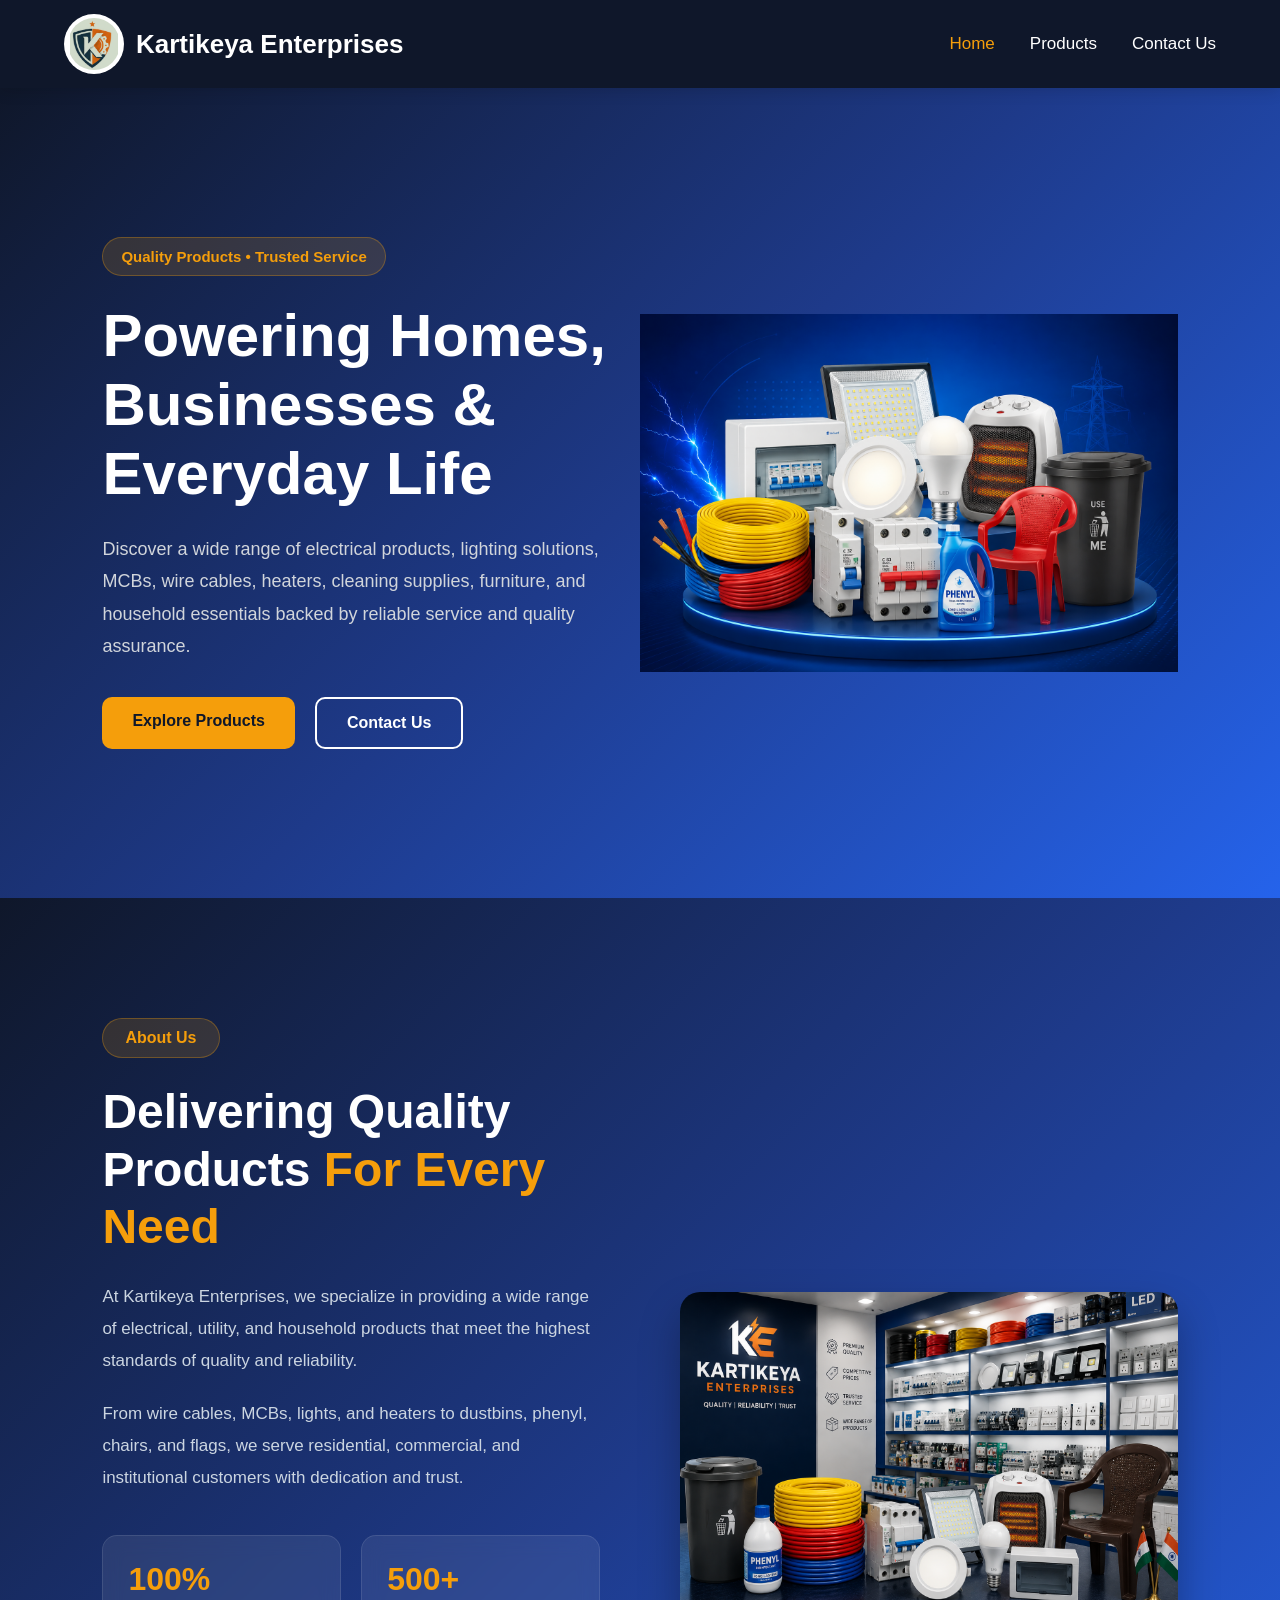
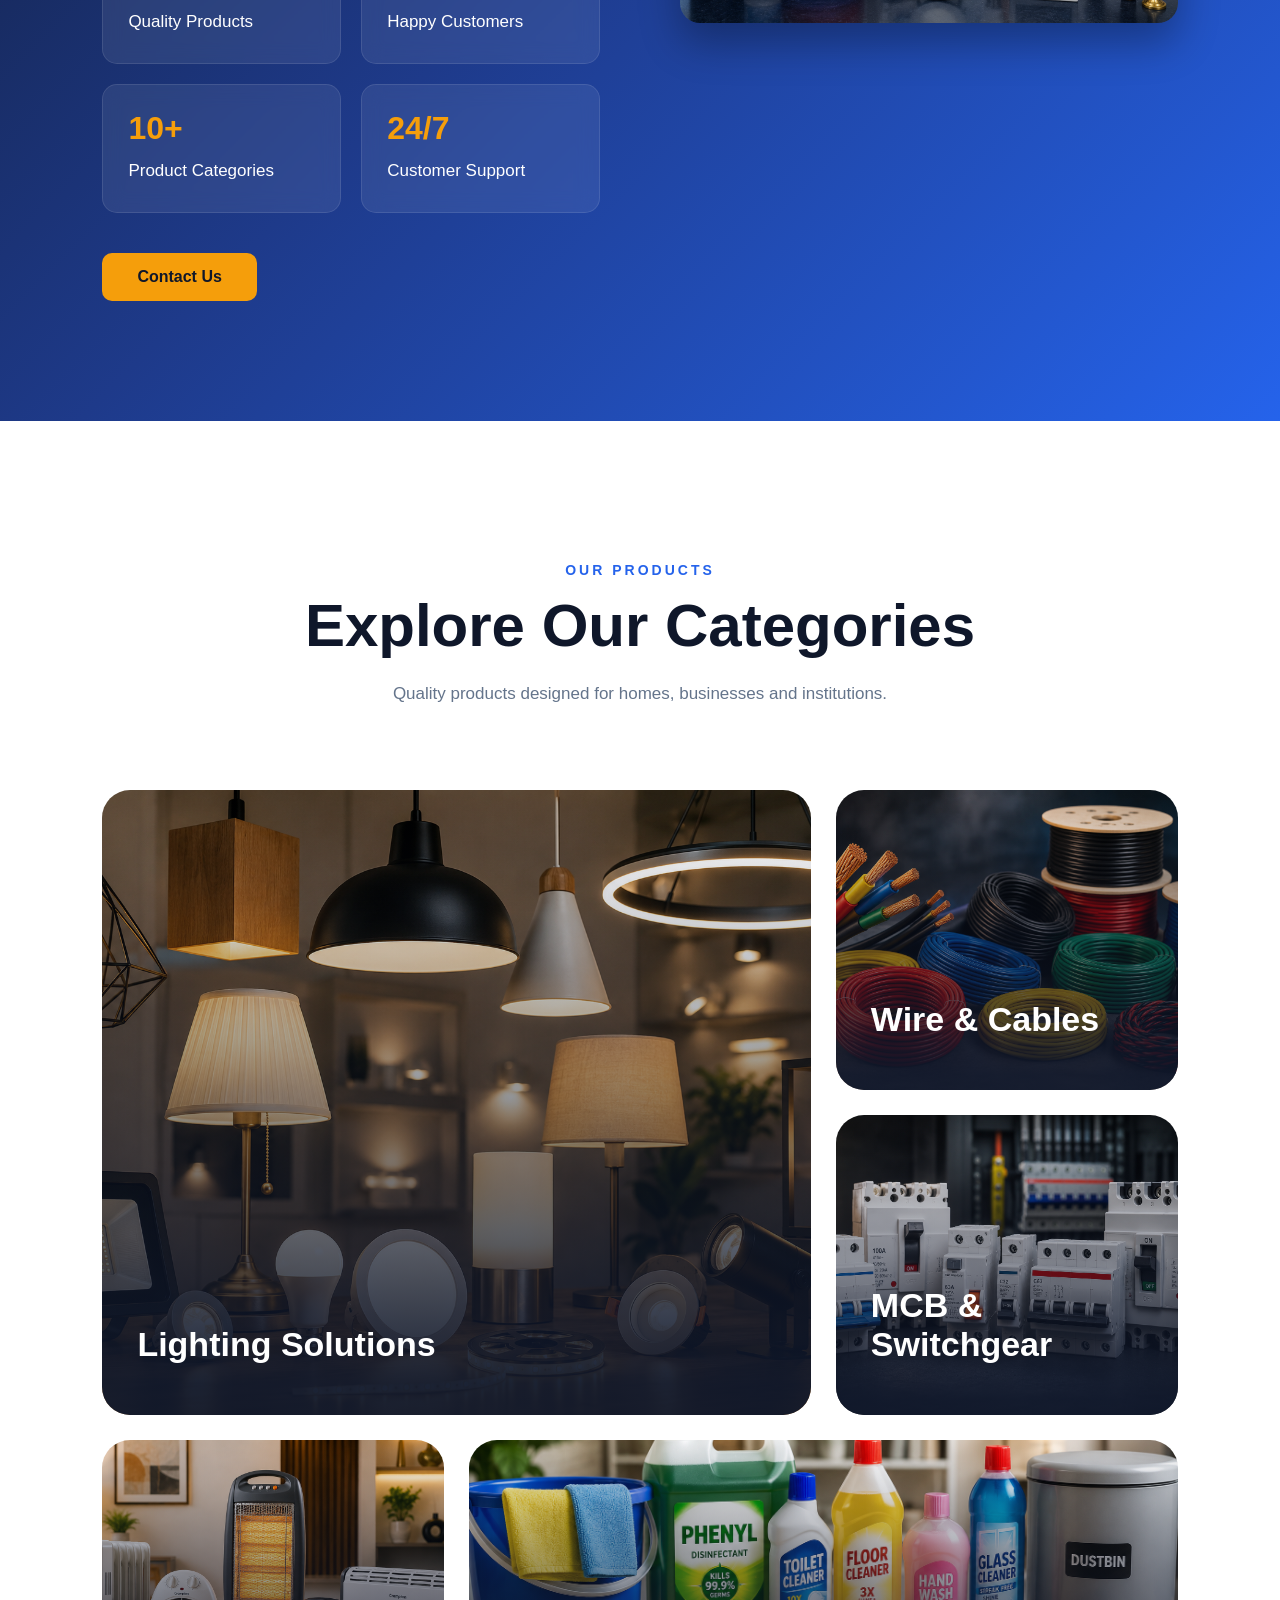
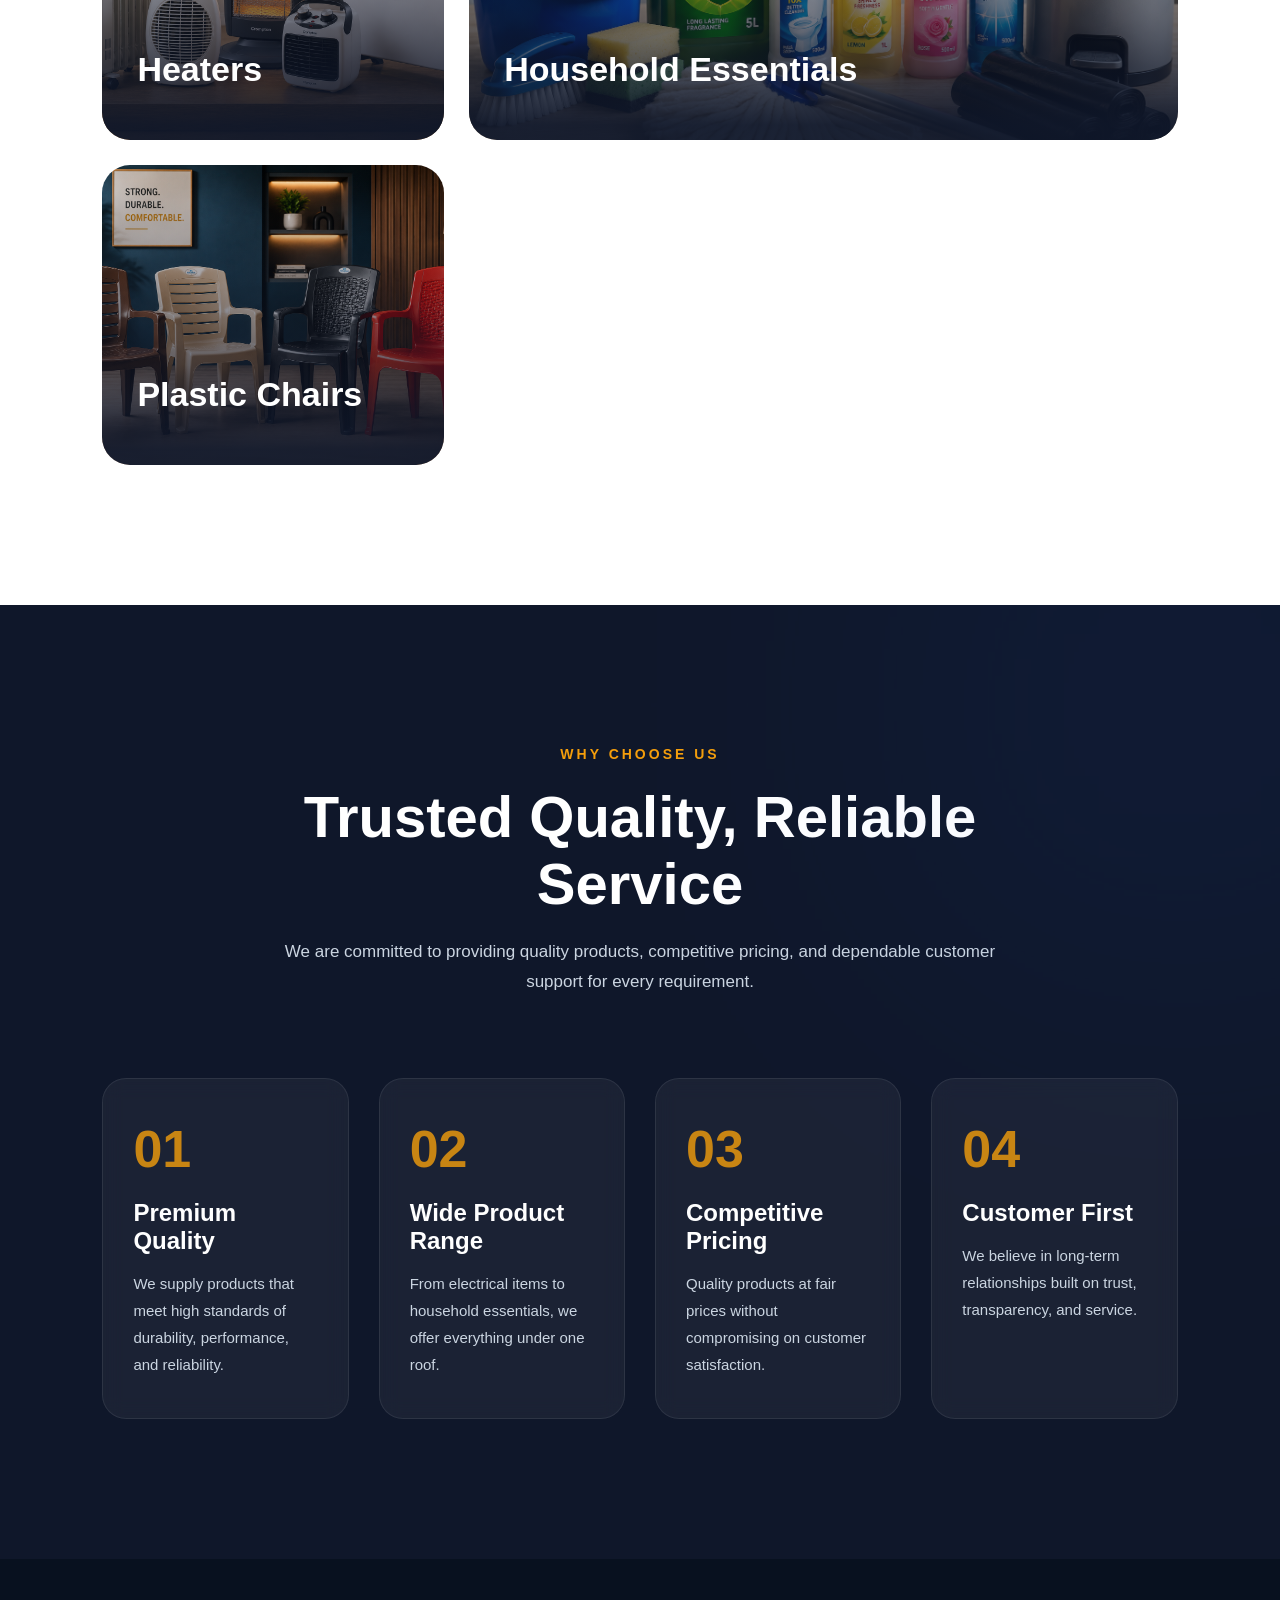
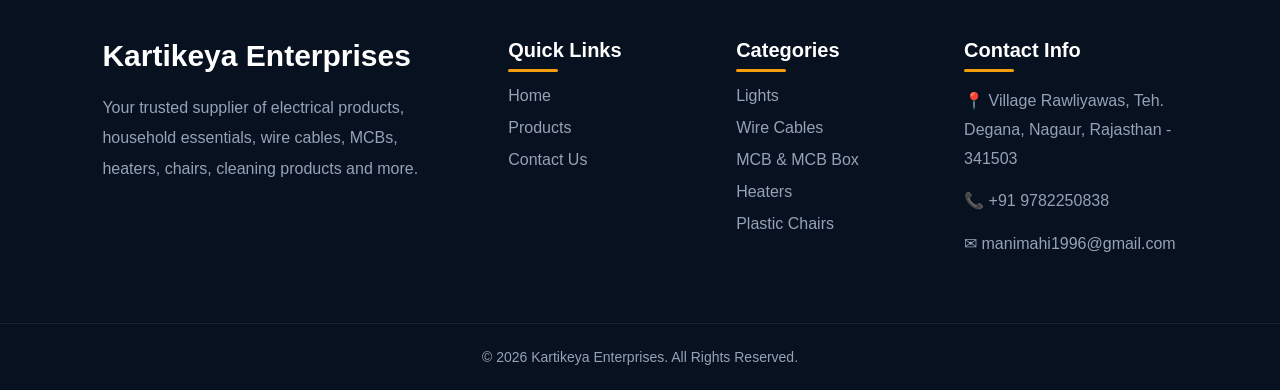
<file: index.html>
<!DOCTYPE html>
<html lang="en">
<head>
    <meta charset="UTF-8">
    <meta name="viewport" content="width=device-width, initial-scale=1.0">
    <title>Kartikeya Enterprises</title>
    <link rel="stylesheet" href="styles.css">

</head>
<body>
    <header class="header">
    <div class="container">

        <div class="logo">
            <img src="images/Screenshot 2026-06-02 142603.png" alt="Kartikeya Enterprises Logo">
            <h2>Kartikeya Enterprises</h2>
        </div>

        <button class="menu-toggle">☰</button>

<nav class="navbar">
    <ul>
        <li><a href="index.html">Home</a></li>
        <li><a href="products.html">Products</a></li>
        <li><a href="contact.html">Contact Us</a></li>
    </ul>
</nav>

    </div>
</header>

    <section class="hero">
    <div class="hero-content">

        <span class="tagline">Quality Products • Trusted Service</span>

        <h1>
            Powering Homes,
    Businesses &
    Everyday Life
        </h1>

        <p>
            Discover a wide range of electrical products, lighting solutions,
    MCBs, wire cables, heaters, cleaning supplies, furniture, and
    household essentials backed by reliable service and quality assurance.
        </p>

        <div class="hero-buttons">
            <a href="products.html" class="btn-primary">
                Explore Products
            </a>

            <a href="contact.html" class="btn-secondary">
                Contact Us
            </a>
        </div>

    </div>

    <div class="hero-image">
        <img src="images/ChatGPT Image Jun 2, 2026, 02_36_35 PM.png" alt="Products">
    </div>
</section>
<section class="about">
    <div class="about-container">

        <div class="about-content">

            <span class="section-tag">
                About Us
            </span>

            <h2>
                Delivering Quality Products
                <span>For Every Need</span>
            </h2>

            <p>
                At Kartikeya Enterprises, we specialize in providing a wide range
                of electrical, utility, and household products that meet the
                highest standards of quality and reliability.
            </p>

            <p>
                From wire cables, MCBs, lights, and heaters to dustbins, phenyl,
                chairs, and flags, we serve residential, commercial, and
                institutional customers with dedication and trust.
            </p>

            <div class="about-features">

                <div class="feature-card">
                    <h3>100%</h3>
                    <p>Quality Products</p>
                </div>

                <div class="feature-card">
                    <h3>500+</h3>
                    <p>Happy Customers</p>
                </div>

                <div class="feature-card">
                    <h3>10+</h3>
                    <p>Product Categories</p>
                </div>

                <div class="feature-card">
                    <h3>24/7</h3>
                    <p>Customer Support</p>
                </div>

            </div>

            <a href="contact.html" class="about-btn">
                Contact Us
            </a>

        </div>

        <div class="about-image">
            <img src="images/ChatGPT Image Jun 2, 2026, 02_51_57 PM.png" alt="About Us">
        </div>

    </div>
</section>
<section class="showcase">

    <div class="showcase-heading">
        <span>OUR PRODUCTS</span>
        <h2>Explore Our Categories</h2>
        <p>
            Quality products designed for homes, businesses and institutions.
        </p>
    </div>

    <div class="showcase-grid">

        <div class="item large">
            <img src="images/image.png" alt="">
            <div class="content">
                <h3>Lighting Solutions</h3>
                <p>LED Bulbs, Panels & Decorative Lights</p>
            </div>
        </div>

        <div class="item">
            <img src="images/image2.png" alt="">
            <div class="content">
                <h3>Wire & Cables</h3>
                <p>Reliable Electrical Wiring</p>
            </div>
        </div>

        <div class="item">
            <img src="images/image3.png" alt="">
            <div class="content">
                <h3>MCB & Switchgear</h3>
                <p>Protection Solutions</p>
            </div>
        </div>

        <div class="item">
            <img src="images/ChatGPT Image Jun 2, 2026, 03_23_42 PM.png" alt="">
            <div class="content">
                <h3>Heaters</h3>
                <p>Energy Efficient Heating</p>
            </div>
        </div>

        <div class="item wide">
            <img src="images/image4.png" alt="">
            <div class="content">
                <h3>Household Essentials</h3>
                <p>Dustbins, Phenyl, Flags & More</p>
            </div>
        </div>

        <div class="item">
            <img src="images/image5.png" alt="">
            <div class="content">
                <h3>Plastic Chairs</h3>
                <p>Strong & Comfortable Seating</p>
            </div>
        </div>

    </div>

</section>
<section class="why-us">

    <div class="why-header">
        <span>WHY CHOOSE US</span>
        <h2>Trusted Quality, Reliable Service</h2>
        <p>
            We are committed to providing quality products, competitive pricing,
            and dependable customer support for every requirement.
        </p>
    </div>

    <div class="why-grid">

        <div class="why-card">
            <div class="number">01</div>
            <h3>Premium Quality</h3>
            <p>
                We supply products that meet high standards of durability,
                performance, and reliability.
            </p>
        </div>

        <div class="why-card">
            <div class="number">02</div>
            <h3>Wide Product Range</h3>
            <p>
                From electrical items to household essentials, we offer
                everything under one roof.
            </p>
        </div>

        <div class="why-card">
            <div class="number">03</div>
            <h3>Competitive Pricing</h3>
            <p>
                Quality products at fair prices without compromising on
                customer satisfaction.
            </p>
        </div>

        <div class="why-card">
            <div class="number">04</div>
            <h3>Customer First</h3>
            <p>
                We believe in long-term relationships built on trust,
                transparency, and service.
            </p>
        </div>

    </div>

</section>
<footer class="footer">

    <div class="footer-container">

        <!-- Company Info -->

        <div class="footer-col">
            <h3>Kartikeya Enterprises</h3>

            <p>
                Your trusted supplier of electrical products,
                household essentials, wire cables, MCBs,
                heaters, chairs, cleaning products and more.
            </p>
        </div>

        <!-- Quick Links -->

        <div class="footer-col">
            <h4>Quick Links</h4>

            <ul>
                <li><a href="index.html">Home</a></li>
                <li><a href="products.html">Products</a></li>
                <li><a href="contact.html">Contact Us</a></li>
            </ul>
        </div>

        <!-- Product Categories -->

        <div class="footer-col">
            <h4>Categories</h4>

            <ul>
                <li><a href="#">Lights</a></li>
                <li><a href="#">Wire Cables</a></li>
                <li><a href="#">MCB & MCB Box</a></li>
                <li><a href="#">Heaters</a></li>
                <li><a href="#">Plastic Chairs</a></li>
            </ul>
        </div>

        <!-- Contact -->

        <div class="footer-col">
            <h4>Contact Info</h4>

            <ul class="contact-list">
                <li>📍 Village Rawliyawas,
                        Teh. Degana,
                        Nagaur, Rajasthan - 341503</li>
                <li>📞 +91 9782250838</li>
                <li>✉ manimahi1996@gmail.com</li>
            </ul>
        </div>

    </div>

    <div class="footer-bottom">
        <p>
            © 2026 Kartikeya Enterprises. All Rights Reserved.
        </p>
    </div>

</footer>
<script src="script.js"></script>

</body>
</html>
</file>
<file: styles.css>
*{
    margin:0;
    padding:0;
    box-sizing:border-box;
    font-family:'Segoe UI',sans-serif;
}

body{
    background:#F8FAFC;
}

.header{
    width:100%;
    background:#0F172A;
    position:sticky;
    top:0;
    z-index:1000;
    box-shadow:0 2px 15px rgba(0,0,0,0.15);
}

.container{
    width:90%;
    max-width:1300px;
    margin:auto;
    display:flex;
    justify-content:space-between;
    align-items:center;
    padding:14px 0;
}

.logo{
    display:flex;
    align-items:center;
    gap:12px;
}

.logo img{
    width:60px;
    height:60px;
    object-fit:contain;
    border-radius:50%;
    background:white;
    padding:4px;
}

.logo h2{
    color:white;
    font-size:26px;
    font-weight:700;
}

.navbar ul{
    display:flex;
    list-style:none;
    gap:35px;
}

.navbar ul li a{
    text-decoration:none;
    color:white;
    font-size:17px;
    font-weight:500;
    transition:0.3s;
    position:relative;
}

.navbar ul li a:hover,
.navbar ul li a.active{
    color:#F59E0B;
}

.navbar ul li a::after{
    content:'';
    position:absolute;
    left:0;
    bottom:-6px;
    width:0;
    height:2px;
    background:#F59E0B;
    transition:0.3s;
}

.navbar ul li a:hover::after{
    width:100%;
}

.quote-btn{
    text-decoration:none;
    background:#2563EB;
    color:white;
    padding:12px 24px;
    border-radius:8px;
    font-weight:600;
    transition:0.3s;
}

.quote-btn:hover{
    background:#F59E0B;
    transform:translateY(-2px);
}
.hero{
    min-height:90vh;
    background:linear-gradient(
        135deg,
        #0F172A 0%,
        #1E3A8A 50%,
        #2563EB 100%
    );
    display:flex;
    justify-content:space-between;
    align-items:center;
    padding:80px 8%;
    overflow:hidden;
}

.hero-content{
    flex:1;
    max-width:650px;
}

.tagline{
    display:inline-block;
    background:rgba(245,158,11,0.15);
    color:#F59E0B;
    padding:10px 18px;
    border-radius:30px;
    font-size:15px;
    font-weight:600;
    margin-bottom:25px;
    border:1px solid rgba(245,158,11,0.3);
}

.hero-content h1{
    color:white;
    font-size:60px;
    line-height:1.15;
    margin-bottom:25px;
    font-weight:800;
}

.hero-content h1 span{
    color:#F59E0B;
}

.hero-content p{
    color:#D1D5DB;
    font-size:18px;
    line-height:1.8;
    margin-bottom:35px;
}

.hero-buttons{
    display:flex;
    gap:20px;
}

.btn-primary{
    text-decoration:none;
    background:#F59E0B;
    color:#0F172A;
    padding:15px 30px;
    border-radius:10px;
    font-weight:700;
    transition:.3s;
}

.btn-primary:hover{
    transform:translateY(-4px);
    box-shadow:0 10px 25px rgba(245,158,11,0.4);
}

.btn-secondary{
    text-decoration:none;
    border:2px solid white;
    color:white;
    padding:15px 30px;
    border-radius:10px;
    font-weight:700;
    transition:.3s;
}

.btn-secondary:hover{
    background:white;
    color:#0F172A;
}

.hero-image{
    flex:1;
    display:flex;
    justify-content:center;
}

.hero-image img{
    width:100%;
    max-width:550px;
    animation:float 4s ease-in-out infinite;
}

@keyframes float{
    0%{
        transform:translateY(0);
    }
    50%{
        transform:translateY(-15px);
    }
    100%{
        transform:translateY(0);
    }
}
.about{
    background:linear-gradient(
        135deg,
        #0F172A 0%,
        #1E3A8A 50%,
        #2563EB 100%
    );
    padding:120px 8%;
    position:relative;
}

.about-container{
    max-width:1300px;
    margin:auto;
    display:flex;
    align-items:center;
    justify-content:space-between;
    gap:80px;
}

.about-content{
    flex:1;
}

.section-tag{
    display:inline-block;
    padding:10px 22px;
    border-radius:30px;
    background:rgba(245,158,11,0.15);
    color:#F59E0B;
    border:1px solid rgba(245,158,11,0.3);
    font-weight:600;
    margin-bottom:25px;
}

.about-content h2{
    font-size:48px;
    color:#fff;
    line-height:1.2;
    margin-bottom:25px;
}

.about-content h2 span{
    color:#F59E0B;
}

.about-content p{
    color:#CBD5E1;
    font-size:17px;
    line-height:1.9;
    margin-bottom:20px;
}

.about-features{
    display:grid;
    grid-template-columns:repeat(2,1fr);
    gap:20px;
    margin:40px 0;
}

.feature-card{
    background:rgba(255,255,255,0.08);
    backdrop-filter:blur(10px);
    border:1px solid rgba(255,255,255,0.1);
    padding:25px;
    border-radius:15px;
    transition:.3s;
}

.feature-card:hover{
    transform:translateY(-8px);
    border-color:#F59E0B;
}

.feature-card h3{
    color:#F59E0B;
    font-size:32px;
    margin-bottom:8px;
}

.feature-card p{
    color:white;
    margin:0;
}

.about-btn{
    display:inline-block;
    text-decoration:none;
    background:#F59E0B;
    color:#0F172A;
    padding:15px 35px;
    border-radius:10px;
    font-weight:700;
    transition:.3s;
}

.about-btn:hover{
    transform:translateY(-3px);
    box-shadow:0 10px 25px rgba(245,158,11,.4);
}

.about-image{
    flex:1;
    text-align:center;
}

.about-image img{
    width:100%;
    max-width:550px;
    border-radius:20px;
    box-shadow:0 20px 40px rgba(0,0,0,.3);
}
@media(max-width:992px){

    .about-container{
        flex-direction:column-reverse;
        text-align:center;
    }

    .about-content h2{
        font-size:38px;
    }

    .about-features{
        grid-template-columns:1fr;
    }
}

@media(max-width:576px){

    .about-content h2{
        font-size:30px;
    }

    .about{
        padding:80px 5%;
    }
}
/* ==========================
   PRODUCT SHOWCASE
========================== */

.showcase{
    padding:140px 8%;
    background:#ffffff;
}

.showcase-heading{
    text-align:center;
    max-width:700px;
    margin:0 auto 80px;
}

.showcase-heading span{
    display:inline-block;
    color:#2563EB;
    font-size:14px;
    font-weight:700;
    letter-spacing:3px;
    text-transform:uppercase;
    margin-bottom:15px;
}

.showcase-heading h2{
    color:#0F172A;
    font-size:60px;
    font-weight:800;
    margin-bottom:20px;
    line-height:1.1;
}

.showcase-heading p{
    color:#64748B;
    font-size:17px;
    line-height:1.8;
}

/* GRID */

.showcase-grid{
    max-width:1400px;
    margin:auto;

    display:grid;
    grid-template-columns:repeat(3,1fr);
    grid-auto-rows:300px;
    gap:25px;
}

.large{
    grid-column:span 2;
    grid-row:span 2;
}

.wide{
    grid-column:span 2;
}

/* CARD */

.item{
    position:relative;
    overflow:hidden;
    border-radius:28px;
    cursor:pointer;
}

.item img{
    width:100%;
    height:100%;
    object-fit:cover;
    transition:1s ease;
}

.item:hover img{
    transform:scale(1.12);
}

/* OVERLAY */

.content{
    position:absolute;
    inset:0;

    display:flex;
    flex-direction:column;
    justify-content:flex-end;

    padding:35px;

    background:
    linear-gradient(
        to top,
        rgba(15,23,42,.95) 5%,
        rgba(15,23,42,.55) 40%,
        transparent 100%
    );
}

.content h3{
    color:#fff;
    font-size:34px;
    font-weight:700;
    margin-bottom:10px;
    transform:translateY(20px);
    transition:.5s;
}

.content p{
    color:#E2E8F0;
    font-size:15px;
    line-height:1.7;
    transform:translateY(20px);
    opacity:0;
    transition:.5s;
}

.item:hover p{
    opacity:1;
    transform:translateY(0);
}

.item:hover h3{
    transform:translateY(0);
}

/* AMBER ACCENT */

.item::after{
    content:"";
    position:absolute;
    inset:0;
    border-radius:28px;
    border:3px solid transparent;
    transition:.4s;
}

.item:hover::after{
    border-color:#F59E0B;
}
@media(max-width:1100px){

    .showcase-grid{
        grid-template-columns:repeat(2,1fr);
    }

    .large{
        grid-column:span 2;
    }

    .wide{
        grid-column:span 2;
    }

    .showcase-heading h2{
        font-size:46px;
    }
}

@media(max-width:768px){

    .showcase{
        padding:90px 5%;
    }

    .showcase-grid{
        grid-template-columns:1fr;
        grid-auto-rows:280px;
    }

    .large,
    .wide{
        grid-column:span 1;
        grid-row:span 1;
    }

    .showcase-heading h2{
        font-size:34px;
    }

    .content{
        padding:25px;
    }

    .content h3{
        font-size:26px;
    }

    .content p{
        opacity:1;
        transform:none;
    }
}
/* ==========================
   WHY CHOOSE US
========================== */

.why-us{
    background:#0F172A;
    padding:140px 8%;
    position:relative;
    overflow:hidden;
}

.why-us::before{
    content:"";
    position:absolute;
    width:400px;
    height:400px;
    background:#2563EB;
    filter:blur(180px);
    opacity:.12;
    top:-100px;
    right:-100px;
}

.why-header{
    text-align:center;
    max-width:750px;
    margin:0 auto 80px;
}

.why-header span{
    color:#F59E0B;
    font-size:14px;
    font-weight:700;
    letter-spacing:3px;
}

.why-header h2{
    color:#fff;
    font-size:58px;
    font-weight:800;
    margin:20px 0;
}

.why-header p{
    color:#CBD5E1;
    line-height:1.8;
    font-size:17px;
}

.why-grid{
    max-width:1400px;
    margin:auto;
    display:grid;
    grid-template-columns:repeat(4,1fr);
    gap:30px;
}

.why-card{
    background:rgba(255,255,255,.05);
    border:1px solid rgba(255,255,255,.08);
    border-radius:24px;
    padding:40px 30px;
    transition:.4s ease;
    backdrop-filter:blur(10px);
}

.why-card:hover{
    transform:translateY(-10px);
    border-color:#F59E0B;
}

.number{
    font-size:52px;
    font-weight:800;
    color:#F59E0B;
    opacity:.8;
    margin-bottom:20px;
}

.why-card h3{
    color:#fff;
    font-size:24px;
    margin-bottom:15px;
}

.why-card p{
    color:#CBD5E1;
    line-height:1.8;
    font-size:15px;
}
@media(max-width:1100px){

    .why-grid{
        grid-template-columns:repeat(2,1fr);
    }

    .why-header h2{
        font-size:44px;
    }
}

@media(max-width:768px){

    .why-us{
        padding:90px 5%;
    }

    .why-grid{
        grid-template-columns:1fr;
    }

    .why-header h2{
        font-size:34px;
    }

    .why-card{
        padding:30px 25px;
    }
}
/* ==========================
   FOOTER
========================== */

.footer{
    background:#08111F;
    color:white;
}

.footer-container{
    max-width:1400px;
    margin:auto;
    padding:80px 8% 50px;

    display:grid;
    grid-template-columns:2fr 1fr 1fr 1.2fr;
    gap:50px;
}

/* LOGO / COMPANY */

.footer-col h3{
    font-size:30px;
    margin-bottom:20px;
    color:#ffffff;
}

.footer-col p{
    color:#94A3B8;
    line-height:1.9;
}

/* HEADINGS */

.footer-col h4{
    color:#ffffff;
    margin-bottom:25px;
    font-size:20px;
    position:relative;
}

.footer-col h4::after{
    content:"";
    position:absolute;
    left:0;
    bottom:-10px;
    width:50px;
    height:3px;
    background:#F59E0B;
    border-radius:20px;
}

/* LINKS */

.footer-col ul{
    list-style:none;
}

.footer-col ul li{
    margin-bottom:14px;
}

.footer-col ul li a{
    text-decoration:none;
    color:#94A3B8;
    transition:.3s;
}

.footer-col ul li a:hover{
    color:#F59E0B;
    padding-left:5px;
}

/* CONTACT */

.contact-list li{
    color:#94A3B8;
    line-height:1.8;
}

/* BOTTOM BAR */

.footer-bottom{
    border-top:1px solid rgba(255,255,255,.08);
    text-align:center;
    padding:25px 10px;
}

.footer-bottom p{
    color:#94A3B8;
    font-size:14px;
}
@media(max-width:992px){

    .footer-container{
        grid-template-columns:repeat(2,1fr);
    }
}

@media(max-width:768px){

    .footer-container{
        grid-template-columns:1fr;
        gap:40px;
        text-align:center;
    }

    .footer-col h4::after{
        left:50%;
        transform:translateX(-50%);
    }
}
/* ==========================
   PRODUCTS PAGE BANNER
========================== */

.products-banner{
    min-height:60vh;

    display:flex;
    align-items:center;
    justify-content:center;

    text-align:center;

    padding:120px 8%;

    background:
    linear-gradient(
        rgba(15,23,42,.88),
        rgba(15,23,42,.88)
    ),
    url("images/products-banner.jpg");

    background-size:cover;
    background-position:center;
    background-attachment:fixed;

    position:relative;
}

.banner-content{
    max-width:850px;
}

.banner-tag{
    display:inline-block;

    background:rgba(245,158,11,.15);
    color:#F59E0B;

    border:1px solid rgba(245,158,11,.25);

    padding:12px 22px;

    border-radius:40px;

    font-size:14px;
    font-weight:600;

    margin-bottom:25px;
}

.banner-content h1{
    color:white;
    font-size:70px;
    line-height:1.1;
    margin-bottom:25px;
    font-weight:800;
}

.banner-content h1 span{
    color:#F59E0B;
}

.banner-content p{
    color:#CBD5E1;
    font-size:18px;
    line-height:1.9;
    max-width:750px;
    margin:auto;
}
@media(max-width:992px){

    .banner-content h1{
        font-size:52px;
    }
}

@media(max-width:768px){

    .products-banner{
        min-height:50vh;
        padding:90px 5%;
    }

    .banner-content h1{
        font-size:40px;
    }

    .banner-content p{
        font-size:16px;
    }
}
/* =========================
   PRODUCT FILTER SECTION
========================= */

.product-filter-section{
    background:#ffffff;
    padding:100px 8% 70px;
}

.filter-header{
    max-width:800px;
    margin:auto;
    text-align:center;
}

.filter-header span{
    display:inline-block;

    color:#2563EB;

    font-size:14px;
    font-weight:700;

    letter-spacing:3px;

    text-transform:uppercase;

    margin-bottom:15px;
}

.filter-header h2{
    color:#0F172A;
    font-size:58px;
    font-weight:800;
    margin-bottom:20px;
}

.filter-header p{
    color:#64748B;
    font-size:17px;
    line-height:1.9;
}

/* FILTERS */

.filter-wrapper{

    margin-top:50px;

    display:flex;
    justify-content:center;
    flex-wrap:wrap;
    gap:20px;
}

/* BUTTON */

.filter-btn{

    border:none;
    outline:none;

    padding:16px 32px;

    border-radius:60px;

    background:#F8FAFC;

    color:#0F172A;

    font-size:15px;
    font-weight:600;

    cursor:pointer;

    transition:.4s ease;

    box-shadow:
    0 8px 20px rgba(15,23,42,.06);
}

/* ACTIVE */

.filter-btn.active{

    background:#0F172A;

    color:#ffffff;

    box-shadow:
    0 15px 35px rgba(15,23,42,.15);
}

/* HOVER */

.filter-btn:hover{

    transform:translateY(-4px);

    background:#F59E0B;

    color:#0F172A;
}
@media(max-width:992px){

    .filter-header h2{
        font-size:44px;
    }
}

@media(max-width:768px){

    .product-filter-section{
        padding:80px 5% 50px;
    }

    .filter-header h2{
        font-size:34px;
    }

    .filter-header p{
        font-size:15px;
    }

    .filter-wrapper{
        gap:12px;
    }

    .filter-btn{
        padding:14px 22px;
        font-size:14px;
    }
}
/* ==========================
   PRODUCTS SECTION
========================== */

.products-section{
    background:#F8FAFC;
    padding:40px 8% 120px;
}

/* CATEGORY BLOCK */

.product-category-section{
    margin-bottom:120px;
}

.category-header{
    margin-bottom:50px;
}

.category-header span{
    display:inline-block;

    color:#F59E0B;

    font-size:14px;
    font-weight:700;

    letter-spacing:2px;
    text-transform:uppercase;

    margin-bottom:12px;
}

.category-header h2{
    color:#0F172A;
    font-size:42px;
    font-weight:800;
}

/* GRID */

.products-grid{
    display:grid;
    grid-template-columns:repeat(auto-fit,minmax(280px,1fr));
    gap:35px;
}

/* CARD */

.product-card{
    background:#fff;
    border-radius:24px;
    overflow:hidden;

    transition:.4s ease;

    box-shadow:
    0 15px 40px rgba(15,23,42,.08);
}

.product-card:hover{
    transform:translateY(-10px);
}

/* IMAGE */

.product-card img{
    width:100%;
    height:260px;
    object-fit:cover;

    transition:.7s;
}

.product-card:hover img{
    transform:scale(1.08);
}

/* CONTENT */

.product-content{
    padding:28px;
}

.product-content h3{
    color:#0F172A;
    font-size:24px;
    margin-bottom:12px;
}

.product-content p{
    color:#64748B;
    line-height:1.8;
    margin-bottom:22px;
}

/* BUTTON */

.product-content a{
    display:inline-block;

    text-decoration:none;

    background:#0F172A;
    color:#fff;

    padding:14px 24px;

    border-radius:12px;

    font-weight:600;

    transition:.3s;
}

.product-content a:hover{
    background:#F59E0B;
    color:#0F172A;
}
@media(max-width:992px){

    .category-header h2{
        font-size:34px;
    }
}

@media(max-width:768px){

    .products-section{
        padding:30px 5% 80px;
    }

    .product-category-section{
        margin-bottom:80px;
    }

    .category-header h2{
        font-size:28px;
    }

    .product-card img{
        height:220px;
    }
}
/* ==========================
   BULK ORDER SECTION
========================== */

.bulk-order{

    padding:120px 8%;

    background:
    linear-gradient(
        135deg,
        #0F172A 0%,
        #1E293B 50%,
        #2563EB 100%
    );

    position:relative;
    overflow:hidden;
}

.bulk-order::before{

    content:"";

    position:absolute;

    width:500px;
    height:500px;

    background:#F59E0B;

    border-radius:50%;

    top:-250px;
    right:-250px;

    opacity:.08;
}

.bulk-content{

    max-width:850px;

    margin:auto;

    text-align:center;

    position:relative;
    z-index:2;
}

.bulk-tag{

    display:inline-block;

    padding:12px 24px;

    border-radius:50px;

    background:rgba(245,158,11,.15);

    color:#F59E0B;

    font-size:14px;
    font-weight:700;

    letter-spacing:2px;

    margin-bottom:25px;
}

.bulk-content h2{

    color:#ffffff;

    font-size:58px;

    line-height:1.2;

    margin-bottom:25px;

    font-weight:800;
}

.bulk-content p{

    color:#CBD5E1;

    font-size:18px;

    line-height:1.9;

    margin-bottom:40px;
}

/* BUTTONS */

.bulk-buttons{

    display:flex;
    justify-content:center;
    gap:20px;
    flex-wrap:wrap;
}

.primary-btn{

    text-decoration:none;

    background:#F59E0B;
    color:#0F172A;

    padding:16px 34px;

    border-radius:12px;

    font-weight:700;

    transition:.3s;
}

.primary-btn:hover{

    transform:translateY(-4px);

    background:#ffffff;
}

.secondary-btn{

    text-decoration:none;

    color:#ffffff;

    border:2px solid rgba(255,255,255,.2);

    padding:16px 34px;

    border-radius:12px;

    font-weight:700;

    transition:.3s;
}

.secondary-btn:hover{

    background:#ffffff;

    color:#0F172A;
}
@media(max-width:992px){

    .bulk-content h2{
        font-size:44px;
    }
}

@media(max-width:768px){

    .bulk-order{
        padding:90px 5%;
    }

    .bulk-content h2{
        font-size:34px;
    }

    .bulk-content p{
        font-size:16px;
    }

    .bulk-buttons{
        flex-direction:column;
        align-items:center;
    }

    .primary-btn,
    .secondary-btn{
        width:100%;
        max-width:300px;
        text-align:center;
    }
}
/* ==========================
   CONTACT PAGE BANNER
========================== */

.contact-banner{

    min-height:60vh;

    display:flex;
    align-items:center;
    justify-content:center;

    text-align:center;

    padding:120px 8%;

    background:
    linear-gradient(
        rgba(15,23,42,.88),
        rgba(15,23,42,.88)
    ),
    url("images/contact-banner.jpg");

    background-size:cover;
    background-position:center;
    background-attachment:fixed;

    position:relative;
    overflow:hidden;
}

.contact-banner::before{

    content:"";

    position:absolute;

    width:500px;
    height:500px;

    border-radius:50%;

    background:#2563EB;

    filter:blur(180px);

    opacity:.15;

    top:-200px;
    right:-200px;
}

.contact-banner-content{

    max-width:850px;

    position:relative;
    z-index:2;
}

.banner-tag{

    display:inline-block;

    padding:12px 24px;

    border-radius:50px;

    background:rgba(245,158,11,.15);

    border:1px solid rgba(245,158,11,.25);

    color:#F59E0B;

    font-size:14px;
    font-weight:700;

    letter-spacing:2px;

    margin-bottom:25px;
}

.contact-banner-content h1{

    color:#ffffff;

    font-size:72px;

    line-height:1.1;

    margin-bottom:25px;

    font-weight:800;
}

.contact-banner-content h1 span{
    color:#F59E0B;
}

.contact-banner-content p{

    color:#CBD5E1;

    font-size:18px;

    line-height:1.9;

    max-width:750px;

    margin:auto;
}
@media(max-width:992px){

    .contact-banner-content h1{
        font-size:52px;
    }
}

@media(max-width:768px){

    .contact-banner{
        min-height:50vh;
        padding:90px 5%;
    }

    .contact-banner-content h1{
        font-size:38px;
    }

    .contact-banner-content p{
        font-size:16px;
    }
}
/* ==========================
   CONTACT SECTION
========================== */

.contact-section{
    padding:120px 8%;
    background:#F8FAFC;
}

.contact-container{

    max-width:1400px;
    margin:auto;

    display:grid;
    grid-template-columns:1fr 1.1fr;
    gap:60px;
    align-items:start;
}

/* LEFT SIDE */

.contact-tag{

    display:inline-block;

    color:#2563EB;

    font-size:14px;
    font-weight:700;

    letter-spacing:2px;
    text-transform:uppercase;

    margin-bottom:15px;
}

.contact-info h2{

    color:#0F172A;

    font-size:48px;
    font-weight:800;

    margin-bottom:20px;
}

.contact-info > p{

    color:#64748B;

    line-height:1.9;

    margin-bottom:40px;
}

/* INFO BOX */

.info-box{

    display:flex;
    align-items:flex-start;

    gap:18px;

    background:#ffffff;

    padding:25px;

    border-radius:18px;

    margin-bottom:20px;

    box-shadow:
    0 10px 25px rgba(15,23,42,.05);

    transition:.3s;
}

.info-box:hover{

    transform:translateY(-5px);
}

.icon{

    width:55px;
    height:55px;

    display:flex;
    align-items:center;
    justify-content:center;

    border-radius:14px;

    background:#EFF6FF;

    font-size:22px;
}

.info-box h4{

    color:#0F172A;

    margin-bottom:8px;
}

.info-box p{

    color:#64748B;
}

/* FORM */

.contact-form-wrapper{

    background:#ffffff;

    padding:40px;

    border-radius:28px;

    box-shadow:
    0 20px 40px rgba(15,23,42,.08);
}

.form-group{
    margin-bottom:20px;
}

.contact-form input,
.contact-form textarea{

    width:100%;

    padding:18px 20px;

    border:1px solid #E2E8F0;

    border-radius:14px;

    outline:none;

    font-size:15px;

    transition:.3s;
}

.contact-form input:focus,
.contact-form textarea:focus{

    border-color:#2563EB;
}

.contact-form textarea{
    resize:none;
}

.contact-form button{

    width:100%;

    border:none;

    padding:18px;

    border-radius:14px;

    background:#0F172A;

    color:white;

    font-size:16px;
    font-weight:600;

    cursor:pointer;

    transition:.3s;
}

.contact-form button:hover{

    background:#F59E0B;
    color:#0F172A;
}
@media(max-width:992px){

    .contact-container{

        grid-template-columns:1fr;
    }

    .contact-info h2{
        font-size:38px;
    }
}

@media(max-width:768px){

    .contact-section{
        padding:90px 5%;
    }

    .contact-info h2{
        font-size:32px;
    }

    .contact-form-wrapper{
        padding:25px;
    }
}
#success-message{
    margin-top:20px;
    padding:15px;
    border-radius:10px;
    background:#DCFCE7;
    color:#166534;
    font-weight:600;
    display:none;
}
/* ===================================
   RESPONSIVE DESIGN
=================================== */

@media screen and (max-width:992px){

.header .container{
    flex-direction:column;
    gap:20px;
    padding:20px 0;
}

.navbar ul{
    gap:20px;
    flex-wrap:wrap;
    justify-content:center;
}

.hero{
    flex-direction:column-reverse;
    text-align:center;
    padding:70px 5%;
}

.hero-content{
    max-width:100%;
}

.hero-content h1{
    font-size:45px;
}

.hero-buttons{
    justify-content:center;
    flex-wrap:wrap;
}

.hero-image img{
    max-width:450px;
}

.logo h2{
    font-size:22px;
}

.quote-btn{
    padding:10px 20px;
}

.showcase-heading h2,
.filter-header h2,
.bulk-content h2,
.contact-info h2,
.banner-content h1,
.contact-banner-content h1{
    font-size:42px;
}

.footer-container{
    grid-template-columns:repeat(2,1fr);
}

}

@media screen and (max-width:768px){

.container{
    width:95%;
}

.logo{
    flex-direction:column;
}

.logo img{
    width:55px;
    height:55px;
}

.logo h2{
    font-size:20px;
    text-align:center;
}

.navbar ul{
    flex-direction:column;
    gap:12px;
    align-items:center;
}

.quote-btn{
    width:180px;
    text-align:center;
}

.hero{
    min-height:auto;
    padding:60px 20px;
}

.hero-content h1{
    font-size:34px;
}

.hero-content p{
    font-size:16px;
}

.hero-buttons{
    flex-direction:column;
    align-items:center;
}

.btn-primary,
.btn-secondary{
    width:100%;
    max-width:260px;
    text-align:center;
}

.hero-image img{
    max-width:100%;
}

.about{
    padding:80px 20px;
}

.about-container{
    flex-direction:column-reverse;
}

.about-content{
    text-align:center;
}

.about-content h2{
    font-size:32px;
}

.about-image img{
    max-width:100%;
}

.showcase{
    padding:80px 20px;
}

.showcase-heading h2{
    font-size:34px;
}

.showcase-grid{
    grid-template-columns:1fr;
    grid-auto-rows:250px;
}

.large,
.wide{
    grid-column:span 1;
    grid-row:span 1;
}

.content h3{
    font-size:24px;
}

.content p{
    opacity:1;
    transform:none;
}

.why-us{
    padding:80px 20px;
}

.why-grid{
    grid-template-columns:1fr;
}

.why-header h2{
    font-size:34px;
}

.products-banner,
.contact-banner{
    min-height:auto;
    padding:80px 20px;
    background-attachment:scroll;
}

.banner-content h1,
.contact-banner-content h1{
    font-size:34px;
}

.product-filter-section{
    padding:70px 20px;
}

.filter-header h2{
    font-size:32px;
}

.filter-wrapper{
    flex-direction:column;
    align-items:center;
}

.filter-btn{
    width:100%;
    max-width:280px;
}

.products-section{
    padding:20px;
}

.category-header h2{
    font-size:28px;
}

.products-grid{
    grid-template-columns:1fr;
}

.bulk-order{
    padding:80px 20px;
}

.bulk-content h2{
    font-size:32px;
}

.bulk-buttons{
    flex-direction:column;
}

.primary-btn,
.secondary-btn{
    width:100%;
    max-width:260px;
    text-align:center;
}

.contact-section{
    padding:80px 20px;
}

.contact-container{
    grid-template-columns:1fr;
}

.contact-info{
    text-align:center;
}

.info-box{
    flex-direction:column;
    align-items:center;
    text-align:center;
}

.contact-form-wrapper{
    padding:25px;
}

.footer-container{
    grid-template-columns:1fr;
    text-align:center;
}

.footer-col h4::after{
    left:50%;
    transform:translateX(-50%);
}

.footer-col{
    margin-bottom:20px;
}

}

/* Small phones */

@media screen and (max-width:480px){

.hero-content h1{
    font-size:28px;
}

.about-content h2{
    font-size:28px;
}

.showcase-heading h2{
    font-size:28px;
}

.why-header h2{
    font-size:28px;
}

.banner-content h1,
.contact-banner-content h1{
    font-size:28px;
}

.bulk-content h2{
    font-size:28px;
}

.filter-header h2{
    font-size:28px;
}

.category-header h2{
    font-size:24px;
}

.contact-info h2{
    font-size:28px;
}

.logo h2{
    font-size:18px;
}

.hero-content p,
.banner-content p,
.contact-banner-content p,
.bulk-content p{
    font-size:15px;
}

}.menu-toggle{
    display:none;
    font-size:28px;
    background:none;
    border:none;
    color:white;
    cursor:pointer;
}

@media(max-width:768px){

.menu-toggle{
    display:block;
}

.navbar{
    display:none;
    width:100%;
}

.navbar.active{
    display:block;
}

.navbar ul{
    flex-direction:column;
    text-align:center;
    padding-top:20px;
}

}
/* ===========================
   MOBILE HEADER
=========================== */

.menu-toggle{
    display:none;
    font-size:28px;
    background:none;
    border:none;
    color:#fff;
    cursor:pointer;
}

@media (max-width:768px){

    .container{
        width:95%;
        display:flex;
        justify-content:space-between;
        align-items:center;
        padding:15px 0;
    }

    .logo{
        flex-direction:row;
        align-items:center;
        gap:10px;
    }

    .logo img{
        width:50px;
        height:50px;
    }

    .logo h2{
        font-size:20px;
    }

    .menu-toggle{
        display:block;
    }

    .navbar{
        position:absolute;
        top:100%;
        left:0;
        width:100%;
        background:#0F172A;
        display:none;
    }

    .navbar.active{
        display:block;
    }

    .navbar ul{
        display:flex;
        flex-direction:column;
        gap:0;
        padding:15px 0;
    }

    .navbar ul li{
        text-align:center;
        padding:12px 0;
    }

    .navbar ul li a{
        display:block;
        font-size:18px;
    }

    .header .container{
        flex-direction:row;
    }
}
@media(max-width:768px){

.hero{
    flex-direction:column-reverse;
    text-align:center;
    padding:60px 20px;
}

.hero-content h1{
    font-size:36px;
}

.hero-content p{
    font-size:16px;
}

.hero-buttons{
    flex-direction:column;
    gap:15px;
}

.btn-primary,
.btn-secondary{
    width:100%;
}
}
@media(max-width:768px){

.about-container{
    flex-direction:column;
}

.about-image img{
    max-width:100%;
}

.about-content{
    text-align:center;
}

.about-features{
    grid-template-columns:1fr;
}
}
@media(max-width:768px){

.contact-container{
    grid-template-columns:1fr;
}

.contact-info{
    text-align:center;
}

.info-box{
    flex-direction:column;
    align-items:center;
    text-align:center;
}

.contact-form-wrapper{
    padding:20px;
}
}
@media(max-width:768px){

.footer-container{
    grid-template-columns:1fr;
    text-align:center;
}

.footer-col h4::after{
    left:50%;
    transform:translateX(-50%);
}
}
</file>
